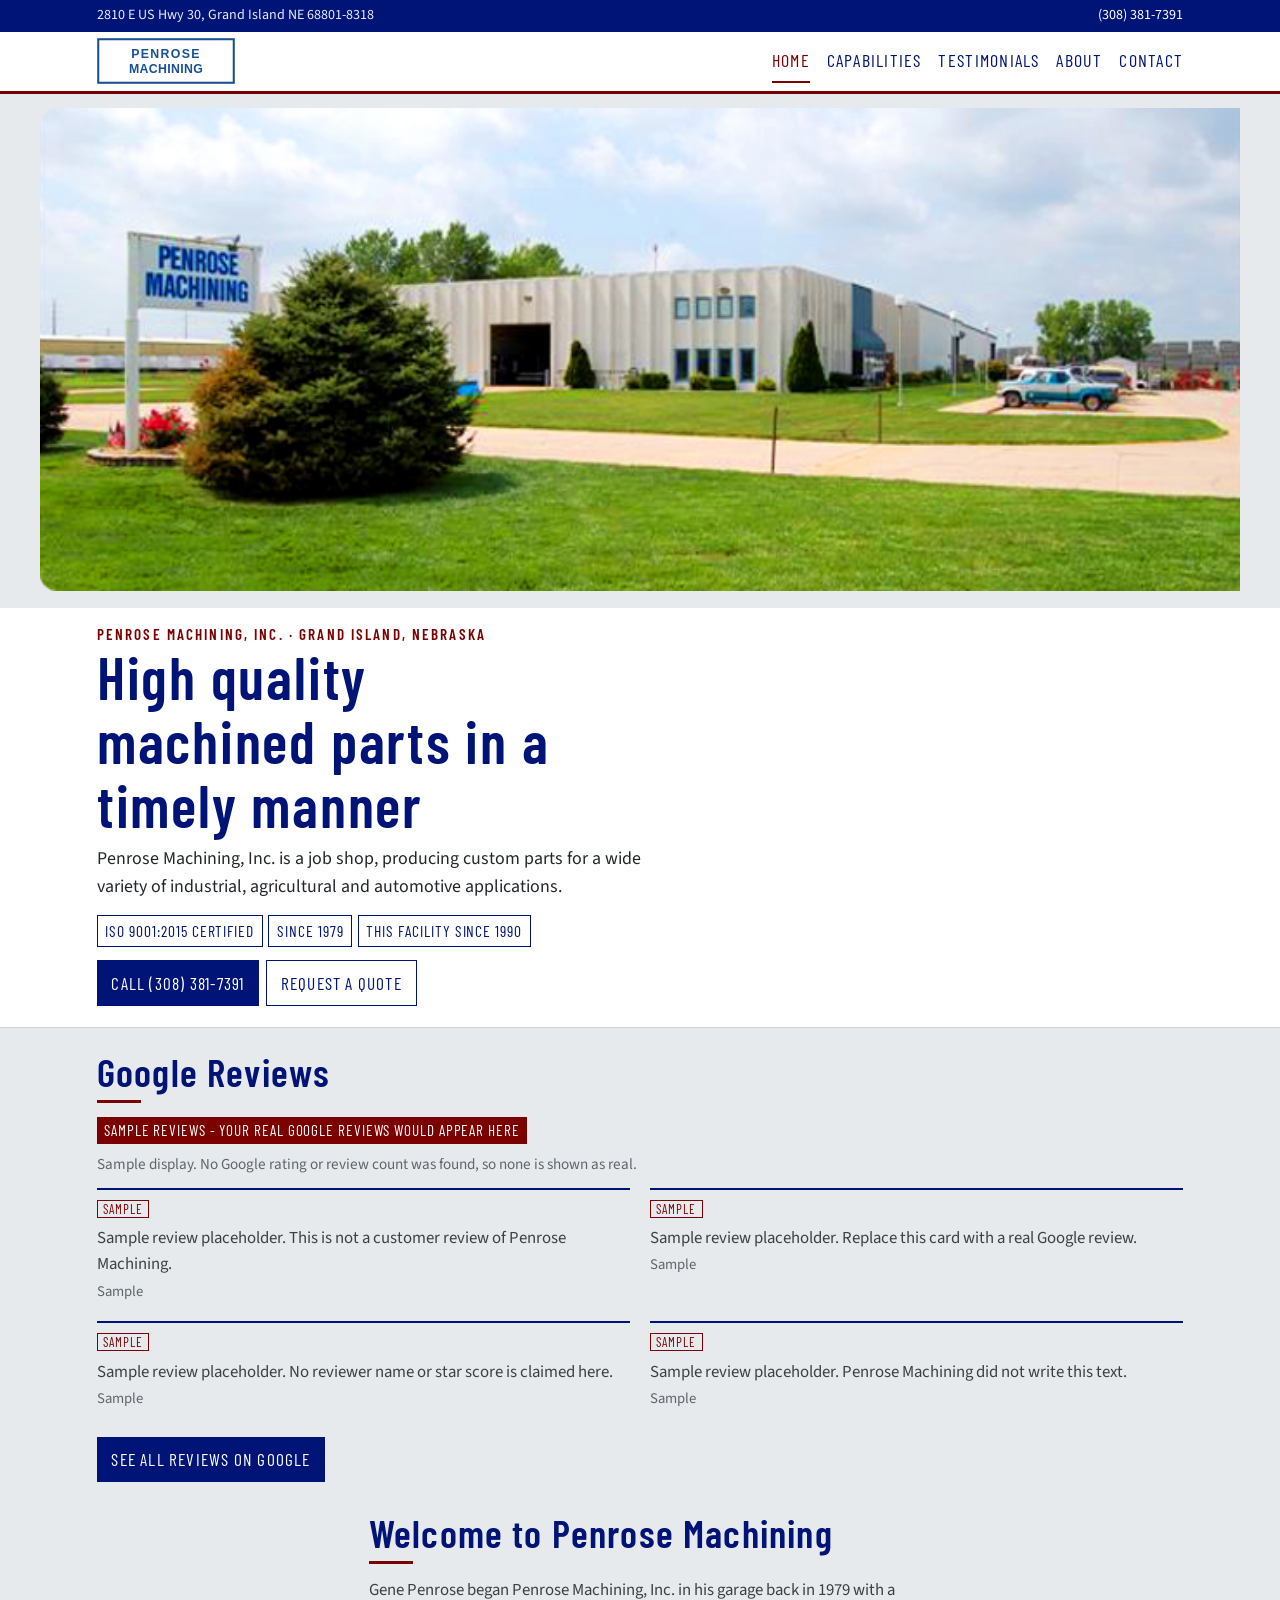
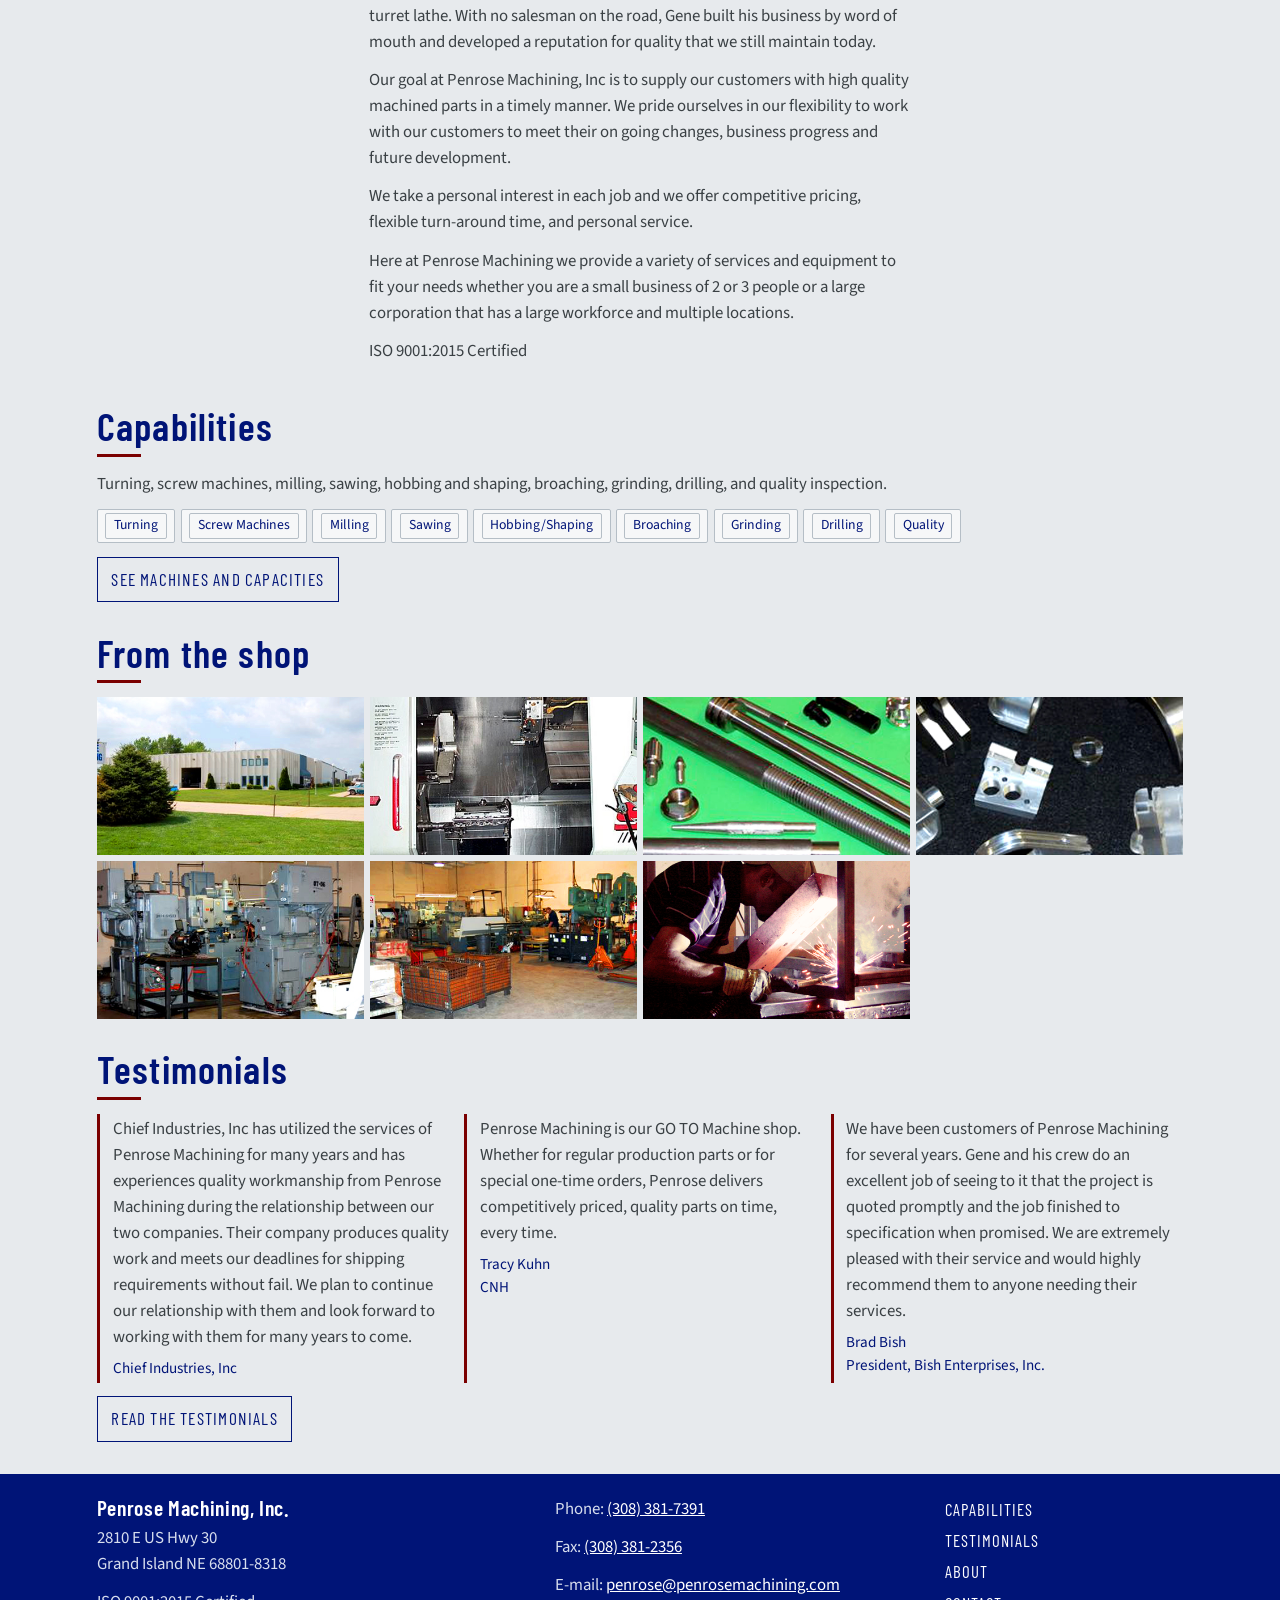
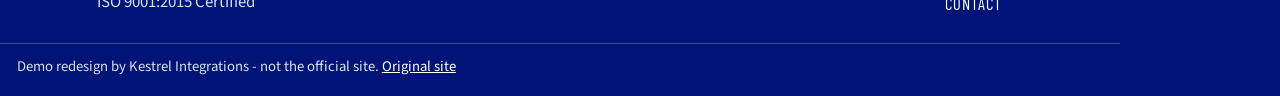
<file: index.html>
<!DOCTYPE html>
<html lang="en" class="no-js">
<head>
  <meta charset="utf-8">
  <meta name="viewport" content="width=device-width, initial-scale=1">
  <title>Penrose Machining, Inc. | Grand Island, Nebraska</title>
  <meta name="description" content="Penrose Machining, Inc. is a job shop in Grand Island, Nebraska, producing custom parts for industrial, agricultural and automotive applications. ISO 9001:2015 Certified.">
  <link rel="icon" href="assets/favicon.ico">
  <link rel="preconnect" href="https://fonts.googleapis.com">
  <link rel="preconnect" href="https://fonts.gstatic.com" crossorigin>
  <link href="https://fonts.googleapis.com/css2?family=Barlow+Condensed:wght@500;600;700&family=Source+Sans+3:wght@400;600&display=swap" rel="stylesheet">
  <link rel="stylesheet" href="css/styles.css">
  <script>document.documentElement.classList.remove("no-js");document.documentElement.classList.add("js");</script>
</head>
<body>
  <a class="skip" href="#main">Skip to content</a>
  <div class="sticky-stack">
    <div class="utility">
      <div class="wrap">
        <span class="addr">2810 E US Hwy 30, Grand Island NE 68801-8318</span>
        <a href="tel:+13083817391">(308) 381-7391</a>
      </div>
    </div>
    <header class="topbar wrap">
      <a class="brand" href="index.html">
        <svg xmlns="http://www.w3.org/2000/svg" viewBox="0 0 168 56" role="img" aria-label="Penrose Machining">
          <rect x="1.5" y="1.5" width="165" height="53" fill="#ffffff" stroke="#1a4f94" stroke-width="2.5"/>
          <text x="84" y="24" text-anchor="middle" font-family="Arial, Helvetica, sans-serif" font-size="15" font-weight="700" fill="#1a4f94" letter-spacing="1.6">PENROSE</text>
          <text x="84" y="42" text-anchor="middle" font-family="Arial, Helvetica, sans-serif" font-size="15" font-weight="700" fill="#1a4f94" letter-spacing="0.4">MACHINING</text>
        </svg>
      </a>
      <button class="nav-toggle" type="button" aria-expanded="false" aria-controls="site-nav">Menu</button>
      <nav id="site-nav" aria-label="Primary">
        <ul>
          <li><a href="index.html" aria-current="page">Home</a></li>
          <li><a href="capabilities.html">Capabilities</a></li>
          <li><a href="testimonials.html">Testimonials</a></li>
          <li><a href="about.html">About</a></li>
          <li><a href="contact.html">Contact</a></li>
        </ul>
      </nav>
    </header>
  </div>

  <main id="main">
    <figure class="hero">
      <img src="assets/facility.png" alt="Penrose Machining plant and yard sign at 2810 E US Hwy 30, Grand Island, Nebraska.">
    </figure>
    <div class="lede">
      <div class="wrap">
        <p class="eyebrow">Penrose Machining, Inc. · Grand Island, Nebraska</p>
        <h1>High quality machined parts in a timely manner</h1>
        <p class="goal">Penrose Machining, Inc. is a job shop, producing custom parts for a wide variety of industrial, agricultural and automotive applications.</p>
        <ul class="trust">
          <li>ISO 9001:2015 Certified</li>
          <li>Since 1979</li>
          <li>This facility since 1990</li>
        </ul>
        <div class="actions">
          <a class="btn" href="tel:+13083817391">Call (308) 381-7391</a>
          <a class="btn btn-ghost" href="contact.html">Request a quote</a>
        </div>
      </div>
    </div>

    <section class="section" aria-labelledby="reviews-title">
      <div class="wrap reveal">
        <h2 id="reviews-title">Google Reviews</h2>
        <hr class="rule">
        <p class="sample-flag">Sample reviews - your real Google reviews would appear here</p>
        <div class="rating-row">
          <p class="rating-note">Sample display. No Google rating or review count was found, so none is shown as real.</p>
        </div>
        <div class="review-list">
          <article class="review">
            <span class="badge">Sample</span>
            <p>Sample review placeholder. This is not a customer review of Penrose Machining.</p>
            <p class="who">Sample</p>
          </article>
          <article class="review">
            <span class="badge">Sample</span>
            <p>Sample review placeholder. Replace this card with a real Google review.</p>
            <p class="who">Sample</p>
          </article>
          <article class="review">
            <span class="badge">Sample</span>
            <p>Sample review placeholder. No reviewer name or star score is claimed here.</p>
            <p class="who">Sample</p>
          </article>
          <article class="review">
            <span class="badge">Sample</span>
            <p>Sample review placeholder. Penrose Machining did not write this text.</p>
            <p class="who">Sample</p>
          </article>
        </div>
        <a class="btn" href="https://www.google.com/maps/search/?api=1&amp;query=Penrose%20Machining%2C%20Inc.%20Grand%20Island">See all reviews on Google</a>
      </div>
    </section>

    <section class="section" aria-labelledby="welcome-title">
      <div class="wrap prose reveal">
        <h2 id="welcome-title">Welcome to Penrose Machining</h2>
        <hr class="rule">
        <p>Gene Penrose began Penrose Machining, Inc. in his garage back in 1979 with a turret lathe. With no salesman on the road, Gene built his business by word of mouth and developed a reputation for quality that we still maintain today.</p>
        <p>Our goal at Penrose Machining, Inc is to supply our customers with high quality machined parts in a timely manner. We pride ourselves in our flexibility to work with our customers to meet their on going changes, business progress and future development.</p>
        <p>We take a personal interest in each job and we offer competitive pricing, flexible turn-around time, and personal service.</p>
        <p>Here at Penrose Machining we provide a variety of services and equipment to fit your needs whether you are a small business of 2 or 3 people or a large corporation that has a large workforce and multiple locations.</p>
        <p>ISO 9001:2015 Certified</p>
      </div>
    </section>

    <section class="section" aria-labelledby="cap-title">
      <div class="wrap reveal">
        <h2 id="cap-title">Capabilities</h2>
        <hr class="rule">
        <p>Turning, screw machines, milling, sawing, hobbing and shaping, broaching, grinding, drilling, and quality inspection.</p>
        <ul class="chips">
          <li><a href="capabilities.html#turning">Turning</a></li>
          <li><a href="capabilities.html#screw-machines">Screw Machines</a></li>
          <li><a href="capabilities.html#milling">Milling</a></li>
          <li><a href="capabilities.html#sawing">Sawing</a></li>
          <li><a href="capabilities.html#hobbing">Hobbing/Shaping</a></li>
          <li><a href="capabilities.html#broaching">Broaching</a></li>
          <li><a href="capabilities.html#grinding">Grinding</a></li>
          <li><a href="capabilities.html#drilling">Drilling</a></li>
          <li><a href="capabilities.html#quality">Quality</a></li>
        </ul>
        <div class="actions">
          <a class="btn btn-ghost" href="capabilities.html">See machines and capacities</a>
        </div>
      </div>
    </section>

    <section class="section" aria-labelledby="shop-title">
      <div class="wrap reveal">
        <h2 id="shop-title">From the shop</h2>
        <hr class="rule">
        <div class="shots">
          <button class="shot" type="button" data-shot data-full="assets/facility.png" data-alt="Penrose Machining plant and yard sign at 2810 E US Hwy 30, Grand Island, Nebraska.">
            <img src="assets/facility.png" alt="Penrose Machining plant and yard sign at 2810 E US Hwy 30, Grand Island, Nebraska.">
          </button>
          <button class="shot" type="button" data-shot data-full="assets/turning.png" data-alt="CNC lathe chuck and tooling at Penrose Machining.">
            <img src="assets/turning.png" alt="CNC lathe chuck and tooling at Penrose Machining.">
          </button>
          <button class="shot" type="button" data-shot data-full="assets/screw.png" data-alt="Turned shafts, pins, and threaded parts from Penrose Machining.">
            <img src="assets/screw.png" alt="Turned shafts, pins, and threaded parts from Penrose Machining.">
          </button>
          <button class="shot" type="button" data-shot data-full="assets/milling.png" data-alt="Milled metal and plastic parts from Penrose Machining.">
            <img src="assets/milling.png" alt="Milled metal and plastic parts from Penrose Machining.">
          </button>
          <button class="shot" type="button" data-shot data-full="assets/hobbing.png" data-alt="Gear hobbing machines on the Penrose Machining floor.">
            <img src="assets/hobbing.png" alt="Gear hobbing machines on the Penrose Machining floor.">
          </button>
          <button class="shot" type="button" data-shot data-full="assets/drilling.png" data-alt="Drills and machining centers on the Penrose Machining shop floor.">
            <img src="assets/drilling.png" alt="Drills and machining centers on the Penrose Machining shop floor.">
          </button>
          <button class="shot" type="button" data-shot data-full="assets/shop-work.png" data-alt="Shop-floor work at Penrose Machining.">
            <img src="assets/shop-work.png" alt="Shop-floor work at Penrose Machining.">
          </button>
        </div>
      </div>
    </section>

    <section class="section" aria-labelledby="words-title">
      <div class="wrap reveal">
        <h2 id="words-title">Testimonials</h2>
        <hr class="rule">
        <div class="quotes">
          <blockquote>
            <p>Chief Industries, Inc has utilized the services of Penrose Machining for many years and has experiences quality workmanship from Penrose Machining during the relationship between our two companies. Their company produces quality work and meets our deadlines for shipping requirements without fail. We plan to continue our relationship with them and look forward to working with them for many years to come.</p>
            <footer>Chief Industries, Inc</footer>
          </blockquote>
          <blockquote>
            <p>Penrose Machining is our GO TO Machine shop. Whether for regular production parts or for special one-time orders, Penrose delivers competitively priced, quality parts on time, every time.</p>
            <footer>Tracy Kuhn<br>CNH</footer>
          </blockquote>
          <blockquote>
            <p>We have been customers of Penrose Machining for several years. Gene and his crew do an excellent job of seeing to it that the project is quoted promptly and the job finished to specification when promised. We are extremely pleased with their service and would highly recommend them to anyone needing their services.</p>
            <footer>Brad Bish<br>President, Bish Enterprises, Inc.</footer>
          </blockquote>
        </div>
        <div class="actions">
          <a class="btn btn-ghost" href="testimonials.html">Read the testimonials</a>
        </div>
      </div>
    </section>
  </main>

  <footer class="site-footer">
    <div class="wrap footer-grid">
      <div>
        <h2>Penrose Machining, Inc.</h2>
        <p>2810 E US Hwy 30<br>Grand Island NE 68801-8318</p>
        <p>ISO 9001:2015 Certified</p>
      </div>
      <div>
        <p>Phone: <a href="tel:+13083817391">(308) 381-7391</a></p>
        <p>Fax: <a href="tel:+13083812356">(308) 381-2356</a></p>
        <p>E-mail: <a href="mailto:penrose@penrosemachining.com">penrose@penrosemachining.com</a></p>
      </div>
      <ul class="footer-nav">
        <li><a href="capabilities.html">Capabilities</a></li>
        <li><a href="testimonials.html">Testimonials</a></li>
        <li><a href="about.html">About</a></li>
        <li><a href="contact.html">Contact</a></li>
      </ul>
    </div>
    <p class="demo-note wrap">Demo redesign by Kestrel Integrations - not the official site. <a href="https://www.penrosemachining.com/">Original site</a></p>
  </footer>

  <div class="dock">
    <a href="tel:+13083817391">Call</a>
    <a href="contact.html">Contact</a>
  </div>

  <dialog class="lb" id="lightbox" aria-label="Shop photographs">
    <figure>
      <div class="lb-frame">
        <img alt="">
        <img alt="">
      </div>
      <figcaption>
        <p data-caption></p>
        <div class="lb-nav">
          <button type="button" data-prev>Previous</button>
          <button type="button" data-next>Next</button>
          <button type="button" class="lb-close" data-close>Close</button>
        </div>
      </figcaption>
    </figure>
  </dialog>
  <script src="js/site.js"></script>
</body>
</html>
</file>
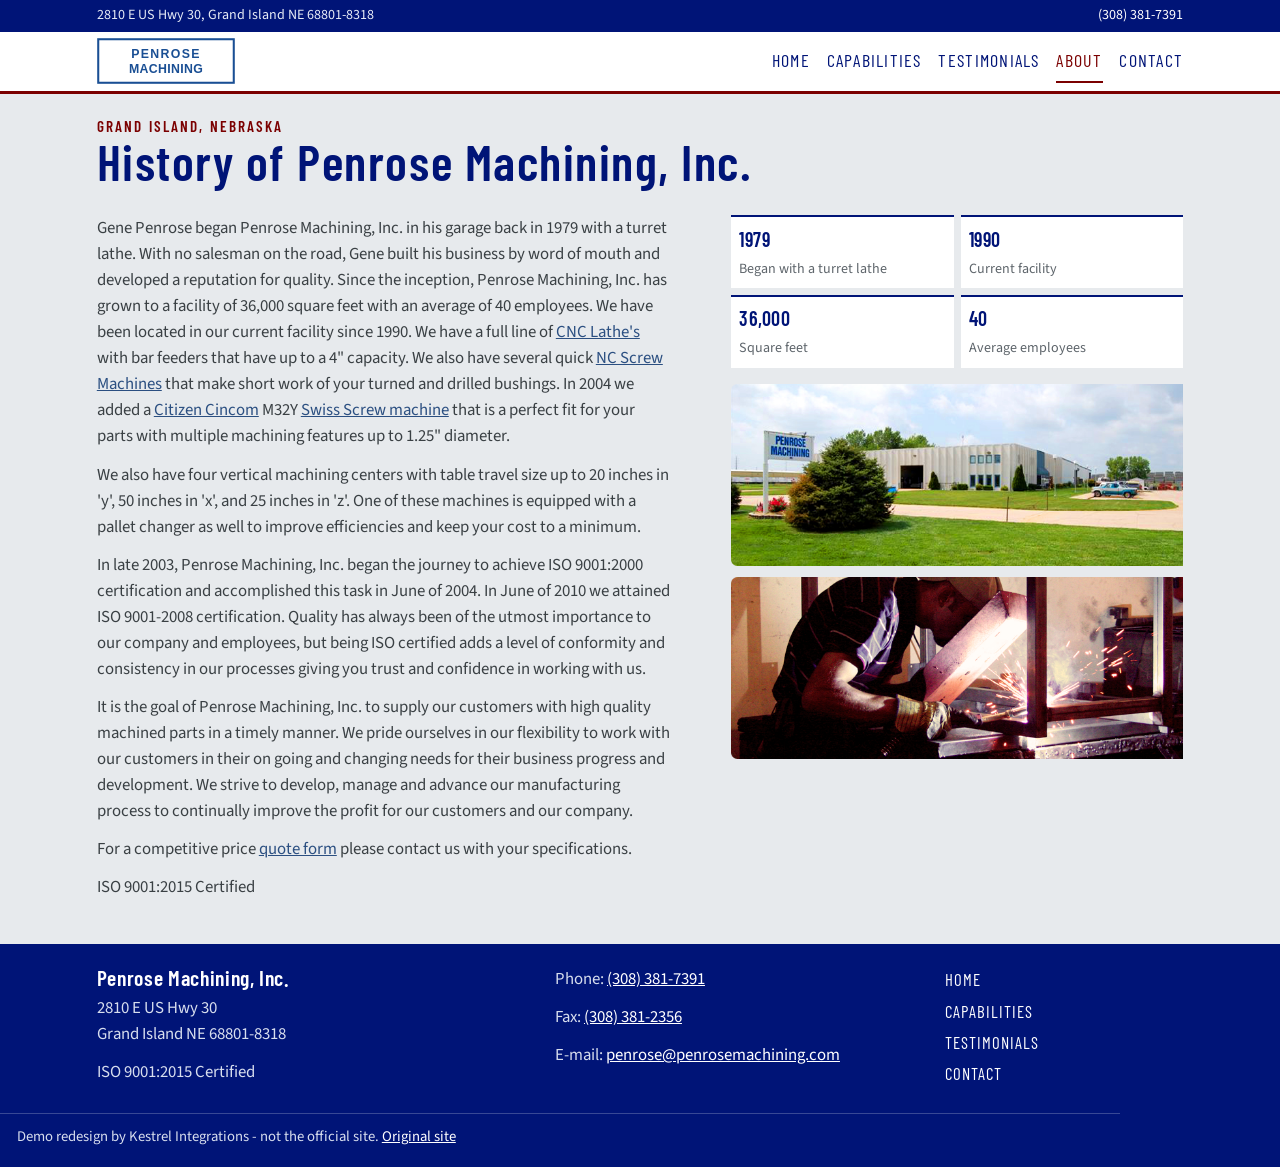
<file: about.html>
<!DOCTYPE html>
<html lang="en" class="no-js">
<head>
  <meta charset="utf-8">
  <meta name="viewport" content="width=device-width, initial-scale=1">
  <title>About Us | Penrose Machining, Inc.</title>
  <meta name="description" content="Gene Penrose began Penrose Machining, Inc. in his garage in 1979. The Grand Island shop has been in its current facility since 1990.">
  <link rel="icon" href="assets/favicon.ico">
  <link rel="preconnect" href="https://fonts.googleapis.com">
  <link rel="preconnect" href="https://fonts.gstatic.com" crossorigin>
  <link href="https://fonts.googleapis.com/css2?family=Barlow+Condensed:wght@500;600;700&family=Source+Sans+3:wght@400;600&display=swap" rel="stylesheet">
  <link rel="stylesheet" href="css/styles.css">
  <script>document.documentElement.classList.remove("no-js");document.documentElement.classList.add("js");</script>
</head>
<body>
  <a class="skip" href="#main">Skip to content</a>
  <div class="sticky-stack">
    <div class="utility">
      <div class="wrap">
        <span class="addr">2810 E US Hwy 30, Grand Island NE 68801-8318</span>
        <a href="tel:+13083817391">(308) 381-7391</a>
      </div>
    </div>
    <header class="topbar wrap">
      <a class="brand" href="index.html">
        <svg xmlns="http://www.w3.org/2000/svg" viewBox="0 0 168 56" role="img" aria-label="Penrose Machining">
          <rect x="1.5" y="1.5" width="165" height="53" fill="#ffffff" stroke="#1a4f94" stroke-width="2.5"/>
          <text x="84" y="24" text-anchor="middle" font-family="Arial, Helvetica, sans-serif" font-size="15" font-weight="700" fill="#1a4f94" letter-spacing="1.6">PENROSE</text>
          <text x="84" y="42" text-anchor="middle" font-family="Arial, Helvetica, sans-serif" font-size="15" font-weight="700" fill="#1a4f94" letter-spacing="0.4">MACHINING</text>
        </svg>
      </a>
      <button class="nav-toggle" type="button" aria-expanded="false" aria-controls="site-nav">Menu</button>
      <nav id="site-nav" aria-label="Primary">
        <ul>
          <li><a href="index.html">Home</a></li>
          <li><a href="capabilities.html">Capabilities</a></li>
          <li><a href="testimonials.html">Testimonials</a></li>
          <li><a href="about.html" aria-current="page">About</a></li>
          <li><a href="contact.html">Contact</a></li>
        </ul>
      </nav>
    </header>
  </div>

  <main id="main">
    <header class="page-head">
      <div class="wrap">
        <p class="eyebrow">Grand Island, Nebraska</p>
        <h1>History of Penrose Machining, Inc.</h1>
      </div>
    </header>

    <section class="section">
      <div class="wrap split">
        <div class="prose reveal">
          <p>Gene Penrose began Penrose Machining, Inc. in his garage back in 1979 with a turret lathe. With no salesman on the road, Gene built his business by word of mouth and developed a reputation for quality. Since the inception, Penrose Machining, Inc. has grown to a facility of 36,000 square feet with an average of 40 employees. We have been located in our current facility since 1990. We have a full line of <a href="capabilities.html#turning">CNC Lathe's</a> with bar feeders that have up to a 4" capacity. We also have several quick <a href="capabilities.html#screw-machines">NC Screw Machines</a> that make short work of your turned and drilled bushings. In 2004 we added a <a href="capabilities.html#screw-machines">Citizen Cincom</a> M32Y <a href="capabilities.html#screw-machines">Swiss Screw machine</a> that is a perfect fit for your parts with multiple machining features up to 1.25" diameter.</p>
          <p>We also have four vertical machining centers with table travel size up to 20 inches in 'y', 50 inches in 'x', and 25 inches in 'z'. One of these machines is equipped with a pallet changer as well to improve efficiencies and keep your cost to a minimum.</p>
          <p>In late 2003, Penrose Machining, Inc. began the journey to achieve ISO 9001:2000 certification and accomplished this task in June of 2004. In June of 2010 we attained ISO 9001-2008 certification. Quality has always been of the utmost importance to our company and employees, but being ISO certified adds a level of conformity and consistency in our processes giving you trust and confidence in working with us.</p>
          <p>It is the goal of Penrose Machining, Inc. to supply our customers with high quality machined parts in a timely manner. We pride ourselves in our flexibility to work with our customers in their on going and changing needs for their business progress and development. We strive to develop, manage and advance our manufacturing process to continually improve the profit for our customers and our company.</p>
          <p>For a competitive price <a href="http://www.creousa.com/penrose/downloads/PenroseMachiningRequestforQuotev1.doc">quote form</a> please contact us with your specifications.</p>
          <p>ISO 9001:2015 Certified</p>
        </div>
        <div class="reveal">
          <ul class="facts">
            <li><strong>1979</strong><span>Began with a turret lathe</span></li>
            <li><strong>1990</strong><span>Current facility</span></li>
            <li><strong>36,000</strong><span>Square feet</span></li>
            <li><strong>40</strong><span>Average employees</span></li>
          </ul>
          <img src="assets/facility.png" alt="Penrose Machining plant and yard sign at 2810 E US Hwy 30, Grand Island, Nebraska.">
          <p class="photo-follow"><img src="assets/shop-work.png" alt="Shop-floor work at Penrose Machining."></p>
        </div>
      </div>
    </section>
  </main>

  <footer class="site-footer">
    <div class="wrap footer-grid">
      <div>
        <h2>Penrose Machining, Inc.</h2>
        <p>2810 E US Hwy 30<br>Grand Island NE 68801-8318</p>
        <p>ISO 9001:2015 Certified</p>
      </div>
      <div>
        <p>Phone: <a href="tel:+13083817391">(308) 381-7391</a></p>
        <p>Fax: <a href="tel:+13083812356">(308) 381-2356</a></p>
        <p>E-mail: <a href="mailto:penrose@penrosemachining.com">penrose@penrosemachining.com</a></p>
      </div>
      <ul class="footer-nav">
        <li><a href="index.html">Home</a></li>
        <li><a href="capabilities.html">Capabilities</a></li>
        <li><a href="testimonials.html">Testimonials</a></li>
        <li><a href="contact.html">Contact</a></li>
      </ul>
    </div>
    <p class="demo-note wrap">Demo redesign by Kestrel Integrations - not the official site. <a href="https://www.penrosemachining.com/">Original site</a></p>
  </footer>

  <div class="dock">
    <a href="tel:+13083817391">Call</a>
    <a href="contact.html">Contact</a>
  </div>
  <script src="js/site.js"></script>
</body>
</html>
</file>
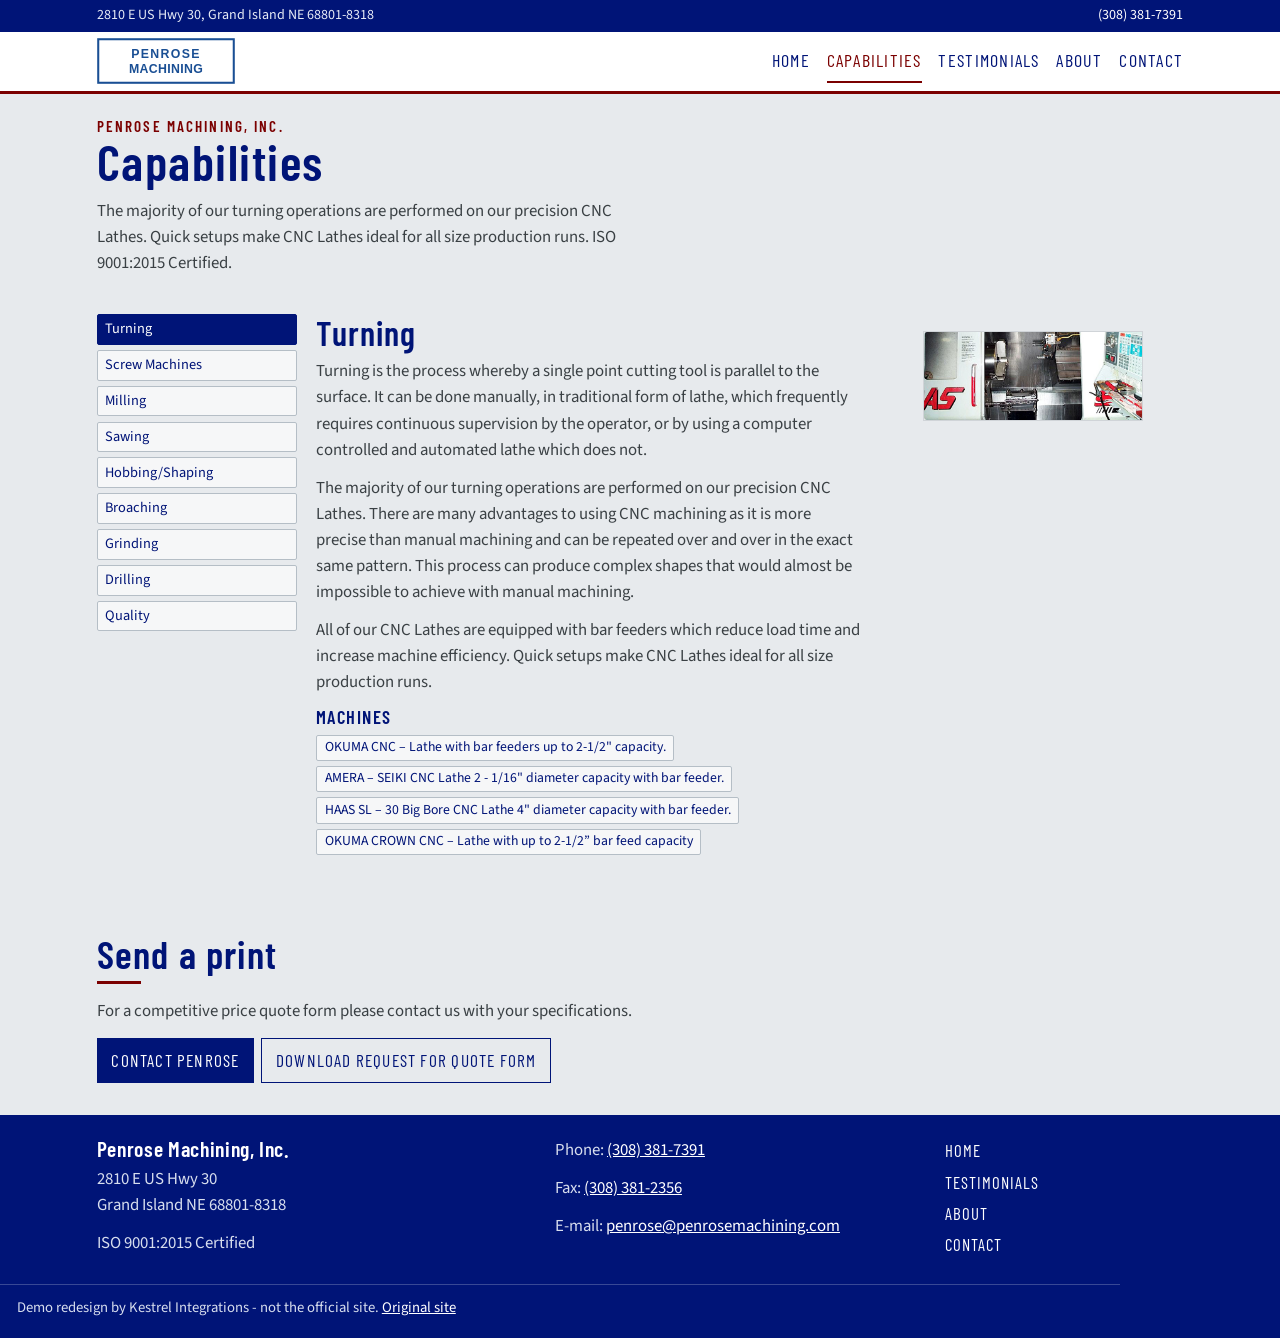
<file: capabilities.html>
<!DOCTYPE html>
<html lang="en" class="no-js">
<head>
  <meta charset="utf-8">
  <meta name="viewport" content="width=device-width, initial-scale=1">
  <title>Capabilities | Penrose Machining, Inc.</title>
  <meta name="description" content="Turning, screw machines, milling, sawing, hobbing and shaping, broaching, grinding, drilling, and quality inspection at Penrose Machining in Grand Island, Nebraska.">
  <link rel="icon" href="assets/favicon.ico">
  <link rel="preconnect" href="https://fonts.googleapis.com">
  <link rel="preconnect" href="https://fonts.gstatic.com" crossorigin>
  <link href="https://fonts.googleapis.com/css2?family=Barlow+Condensed:wght@500;600;700&family=Source+Sans+3:wght@400;600&display=swap" rel="stylesheet">
  <link rel="stylesheet" href="css/styles.css">
  <script>document.documentElement.classList.remove("no-js");document.documentElement.classList.add("js");</script>
</head>
<body>
  <a class="skip" href="#main">Skip to content</a>
  <div class="sticky-stack">
    <div class="utility">
      <div class="wrap">
        <span class="addr">2810 E US Hwy 30, Grand Island NE 68801-8318</span>
        <a href="tel:+13083817391">(308) 381-7391</a>
      </div>
    </div>
    <header class="topbar wrap">
      <a class="brand" href="index.html">
        <svg xmlns="http://www.w3.org/2000/svg" viewBox="0 0 168 56" role="img" aria-label="Penrose Machining">
          <rect x="1.5" y="1.5" width="165" height="53" fill="#ffffff" stroke="#1a4f94" stroke-width="2.5"/>
          <text x="84" y="24" text-anchor="middle" font-family="Arial, Helvetica, sans-serif" font-size="15" font-weight="700" fill="#1a4f94" letter-spacing="1.6">PENROSE</text>
          <text x="84" y="42" text-anchor="middle" font-family="Arial, Helvetica, sans-serif" font-size="15" font-weight="700" fill="#1a4f94" letter-spacing="0.4">MACHINING</text>
        </svg>
      </a>
      <button class="nav-toggle" type="button" aria-expanded="false" aria-controls="site-nav">Menu</button>
      <nav id="site-nav" aria-label="Primary">
        <ul>
          <li><a href="index.html">Home</a></li>
          <li><a href="capabilities.html" aria-current="page">Capabilities</a></li>
          <li><a href="testimonials.html">Testimonials</a></li>
          <li><a href="about.html">About</a></li>
          <li><a href="contact.html">Contact</a></li>
        </ul>
      </nav>
    </header>
  </div>

  <main id="main">
    <header class="page-head">
      <div class="wrap">
        <p class="eyebrow">Penrose Machining, Inc.</p>
        <h1>Capabilities</h1>
        <p>The majority of our turning operations are performed on our precision CNC Lathes. Quick setups make CNC Lathes ideal for all size production runs. ISO 9001:2015 Certified.</p>
      </div>
    </header>

    <section class="section" aria-label="Processes and machines">
      <div class="wrap cap-layout" data-tabs>
        <div class="tablist" role="tablist" aria-label="Capabilities">
          <button class="tab" type="button" role="tab" id="tab-turning" aria-controls="turning" aria-selected="true">Turning</button>
          <button class="tab" type="button" role="tab" id="tab-screw" aria-controls="screw-machines" aria-selected="false" tabindex="-1">Screw Machines</button>
          <button class="tab" type="button" role="tab" id="tab-milling" aria-controls="milling" aria-selected="false" tabindex="-1">Milling</button>
          <button class="tab" type="button" role="tab" id="tab-sawing" aria-controls="sawing" aria-selected="false" tabindex="-1">Sawing</button>
          <button class="tab" type="button" role="tab" id="tab-hobbing" aria-controls="hobbing" aria-selected="false" tabindex="-1">Hobbing/Shaping</button>
          <button class="tab" type="button" role="tab" id="tab-broaching" aria-controls="broaching" aria-selected="false" tabindex="-1">Broaching</button>
          <button class="tab" type="button" role="tab" id="tab-grinding" aria-controls="grinding" aria-selected="false" tabindex="-1">Grinding</button>
          <button class="tab" type="button" role="tab" id="tab-drilling" aria-controls="drilling" aria-selected="false" tabindex="-1">Drilling</button>
          <button class="tab" type="button" role="tab" id="tab-quality" aria-controls="quality" aria-selected="false" tabindex="-1">Quality</button>
        </div>

        <div class="panels">
          <article class="panel is-active has-photo" id="turning" role="tabpanel" aria-labelledby="tab-turning">
            <div>
              <h2>Turning</h2>
              <p>Turning is the process whereby a single point cutting tool is parallel to the surface. It can be done manually, in traditional form of lathe, which frequently requires continuous supervision by the operator, or by using a computer controlled and automated lathe which does not.</p>
              <p>The majority of our turning operations are performed on our precision CNC Lathes. There are many advantages to using CNC machining as it is more precise than manual machining and can be repeated over and over in the exact same pattern. This process can produce complex shapes that would almost be impossible to achieve with manual machining.</p>
              <p>All of our CNC Lathes are equipped with bar feeders which reduce load time and increase machine efficiency. Quick setups make CNC Lathes ideal for all size production runs.</p>
              <h3>Machines</h3>
              <ul class="chips">
                <li>OKUMA CNC – Lathe with bar feeders up to 2-1/2" capacity.</li>
                <li>AMERA – SEIKI CNC Lathe 2 - 1/16" diameter capacity with bar feeder.</li>
                <li>HAAS SL – 30 Big Bore CNC Lathe 4" diameter capacity with bar feeder.</li>
                <li>OKUMA CROWN CNC – Lathe with up to 2-1/2” bar feed capacity</li>
              </ul>
            </div>
            <figure class="panel-photo">
              <img src="assets/turning.png" alt="CNC lathe chuck and tooling at Penrose Machining.">
            </figure>
          </article>

          <article class="panel has-photo" id="screw-machines" role="tabpanel" aria-labelledby="tab-screw">
            <div>
              <h2>Screw Machines</h2>
              <p>Our Screw Machine area is very versatile here at Penrose Machining, Inc. We have a wide range of screw machines ranging from the simplest Brown &amp; Sharpe 2G, which is a single spindle cam operated machine that is ideal for spacers and the sort to our Citizen M32Y which is a two-spindle, 1-1/4” capacity machine with 14 working axis allowing us to do the simplest to the most complicated of jobs out there in one machine set-up.</p>
              <h3>Machines</h3>
              <ul class="chips">
                <li>CITIZEN M32 Swiss Screw Machine – w/bar feeder capacity up to 1.250” diameter</li>
                <li>CITIZEN A20 Swiss Screw Machine – w/bar feeder capacity up to .750” diameter</li>
                <li>BROWN &amp; SHARPE Screw Machine – ½” diameter Single Spindle w/bar feeder</li>
                <li>BROWN &amp; SHARPE Screw Machine – 1” diameter Single Spindle w/bar feeder</li>
                <li>BROWN &amp; SHARPE Screw Machine – 1 – ¼” diameter Single Spindle w/bar feeder</li>
                <li>BROWN &amp; SHARPE Screw Machine – 1 – 1/2” diameter Single Spindle w/bar feeder</li>
                <li>BROWN &amp; SHARPE Ultramatic CNC Screw Machine – 2” diameter Single Spindle with bar feeder</li>
                <li>BROWN &amp; SHARPE CNC Screw Machine – 1 – 5/8” diameter Single Spindle with programmable slide</li>
                <li>TRAUB CNC Screw Machine – 1 – 5/8” diameter Single Spindle w/bar feeder</li>
              </ul>
            </div>
            <figure class="panel-photo">
              <img src="assets/screw.png" alt="Turned shafts, pins, and threaded parts from Penrose Machining.">
            </figure>
          </article>

          <article class="panel has-photo" id="milling" role="tabpanel" aria-labelledby="tab-milling">
            <div>
              <h2>Milling</h2>
              <p>Our Milling area is compromised with both manual mills and Vertical Machine Centers. These VMC machines are ideal for parts that have drilling and milling features. We have rotary tables for the VMC that allows us the ability to do some 5th axis machining as well. One of the VMC’s is equipped with a pallet charger that allows work to be loaded and unloaded on one pallet as work is simultaneously being performed on the other pallet inside the machine. This is especially ideal for large production runs.</p>
              <h3>Machines</h3>
              <ul class="chips">
                <li>HAAS VF – 3 CNC Vertical Machining Center 40”x20”x25” (X)(Y)(Z)</li>
                <li>HAAS VF – 4 CNC Vertical Machining Center 50”x20”x25” (X)(Y)(Z)</li>
                <li>HAAS VF MDC 500 – Vertical Machining Center with Auto Pallet Changer</li>
                <li>20”x14”x20” (X) (Y) (Z) – with 2 rotary tables</li>
              </ul>
            </div>
            <figure class="panel-photo">
              <img src="assets/milling.png" alt="Milled metal and plastic parts from Penrose Machining.">
            </figure>
          </article>

          <article class="panel" id="sawing" role="tabpanel" aria-labelledby="tab-sawing">
            <div>
              <h2>Sawing</h2>
              <p>We currently have two production saws that have roller beds that handle material up to 24’ in length and up to 12”in diameter. These saws support our turning and milling operations as well as cutting your need for sawed blanks</p>
              <h3>Machines</h3>
              <ul class="chips">
                <li>Hyd – Mech H-12</li>
                <li>Clausing – C350A</li>
                <li>Clausing C200W – Portable</li>
              </ul>
            </div>
          </article>

          <article class="panel has-photo" id="hobbing" role="tabpanel" aria-labelledby="tab-hobbing">
            <div>
              <h2>Hobbing/Shaping</h2>
              <p>Our shop is equipped with both hobs and shapers. If you’re unfamiliar with the names of this equipment, the machines are used to cut and shape splines on shafts, gears and pinions mostly used in agricultural and recreational products. Typically for large production runs, a couple of cutters are purchased and maintained for the specific part, but if you have smaller run lots that don’t come around very often, we have sources that we are able to rent the cutters from. Just supply us the spline data and we’ll gladly get you a quote for your needs. We also have the ability to sharpen our own cutters which alleviate unnecessary down-time waiting for cutters to be returned from the sharpener before being able to finish the production run.</p>
              <h3>Machines</h3>
              <ul class="chips">
                <li>BARBER – COLMAN Hobs – Type T Taber Hob</li>
                <li>BARBER – COLMAN – Model 16 – 16 A2</li>
                <li>FELLOWS 4 – GS Gear Shapers</li>
                <li>FELLOWS 6A – Gear Shaper w/5” stroke; 18” max. diameter capacity BARBER – COLMAN Model 10 Gear Shaper with 4” stroke 10” max diameter capacity</li>
              </ul>
            </div>
            <figure class="panel-photo">
              <img src="assets/hobbing.png" alt="Gear hobbing machines on the Penrose Machining floor.">
            </figure>
          </article>

          <article class="panel" id="broaching" role="tabpanel" aria-labelledby="tab-broaching">
            <div>
              <h2>Broaching</h2>
              <p>Our broaching capabilities allow us to pull an internal keyway, add splines to an inside diameter or even put a square or hex shape into the inside diameter. These shapes are limited to the length of the part and also having access to pull the broach through the whole part. Please feel free to send us a blueprint of your part to see if we can meet your needs.</p>
              <h3>Machines</h3>
              <ul class="chips">
                <li>La Pointe Broach 30 HP – with 66” stroke</li>
              </ul>
            </div>
          </article>

          <article class="panel" id="grinding" role="tabpanel" aria-labelledby="tab-grinding">
            <div>
              <h2>Grinding</h2>
              <p>We have several different grinding capabilities. We a have Cincinnati centerless grinder that will accept up to 3.00” diameter parts to get sub 16 micro finishes and we also have both Landis cylindrical grinder and Clausing surface table grinder to compliment our grinding abilities.</p>
              <h3>Machines</h3>
              <ul class="chips">
                <li>LANDIS Manual Cylindrical Grinder – 11-1/2” diameter x 35” length CLAUSING Surface Grinder – 17-1/2” x 7 -3/4” table</li>
                <li>CINCINNATI Centerless Grinder – 0-3” Diameter</li>
              </ul>
            </div>
          </article>

          <article class="panel has-photo" id="drilling" role="tabpanel" aria-labelledby="tab-drilling">
            <div>
              <h2>Drilling</h2>
              <p>We can accomplish your drilled hole needs in a variety of ways depending on what you need drilled and where the holes need to located. We have multi-spindle drills which will drill up to 16 holes simultaneously as well as simple spindle drills and of course our Vertical Machine Centers which absorb a large portion of this work also</p>
              <h3>Machines</h3>
              <ul class="chips">
                <li>Natco 16 – Spindle Drill</li>
                <li>Cleereman – Single Spindle Drill</li>
                <li>Fosdick – Single Spindle Drill</li>
                <li>Others – Numerous Secondary Single Spindle Drills</li>
              </ul>
            </div>
            <figure class="panel-photo">
              <img src="assets/drilling.png" alt="Drills and machining centers on the Penrose Machining shop floor.">
            </figure>
          </article>

          <article class="panel" id="quality" role="tabpanel" aria-labelledby="tab-quality">
            <div>
              <h2>Quality</h2>
              <p>Penrose Machining, Inc’s quality department has state of the art measuring machines to verify and ensure that our machined parts conform to our customer’s prints and meet their expectations. We have a Faro Arm Gage, a Mitutoyo Bridge CMM, and an Optical Comparator along with all tools and gauging equipment used in production. These tools and equipment are calibrated on an annual basis per out Quality Management System.</p>
              <h3>Machines</h3>
              <ul class="chips">
                <li>Machine – Faro Arm CMM</li>
                <li>Machine – Mitutoyo Bridge CMM</li>
              </ul>
            </div>
          </article>
        </div>
      </div>
    </section>

    <section class="section">
      <div class="wrap reveal">
        <h2>Send a print</h2>
        <hr class="rule">
        <p>For a competitive price quote form please contact us with your specifications.</p>
        <div class="actions">
          <a class="btn" href="contact.html">Contact Penrose</a>
          <a class="btn btn-ghost" href="http://www.creousa.com/penrose/downloads/PenroseMachiningRequestforQuotev1.doc">Download Request for Quote Form</a>
        </div>
      </div>
    </section>
  </main>

  <footer class="site-footer">
    <div class="wrap footer-grid">
      <div>
        <h2>Penrose Machining, Inc.</h2>
        <p>2810 E US Hwy 30<br>Grand Island NE 68801-8318</p>
        <p>ISO 9001:2015 Certified</p>
      </div>
      <div>
        <p>Phone: <a href="tel:+13083817391">(308) 381-7391</a></p>
        <p>Fax: <a href="tel:+13083812356">(308) 381-2356</a></p>
        <p>E-mail: <a href="mailto:penrose@penrosemachining.com">penrose@penrosemachining.com</a></p>
      </div>
      <ul class="footer-nav">
        <li><a href="index.html">Home</a></li>
        <li><a href="testimonials.html">Testimonials</a></li>
        <li><a href="about.html">About</a></li>
        <li><a href="contact.html">Contact</a></li>
      </ul>
    </div>
    <p class="demo-note wrap">Demo redesign by Kestrel Integrations - not the official site. <a href="https://www.penrosemachining.com/">Original site</a></p>
  </footer>

  <div class="dock">
    <a href="tel:+13083817391">Call</a>
    <a href="contact.html">Contact</a>
  </div>
  <script src="js/site.js"></script>
</body>
</html>
</file>
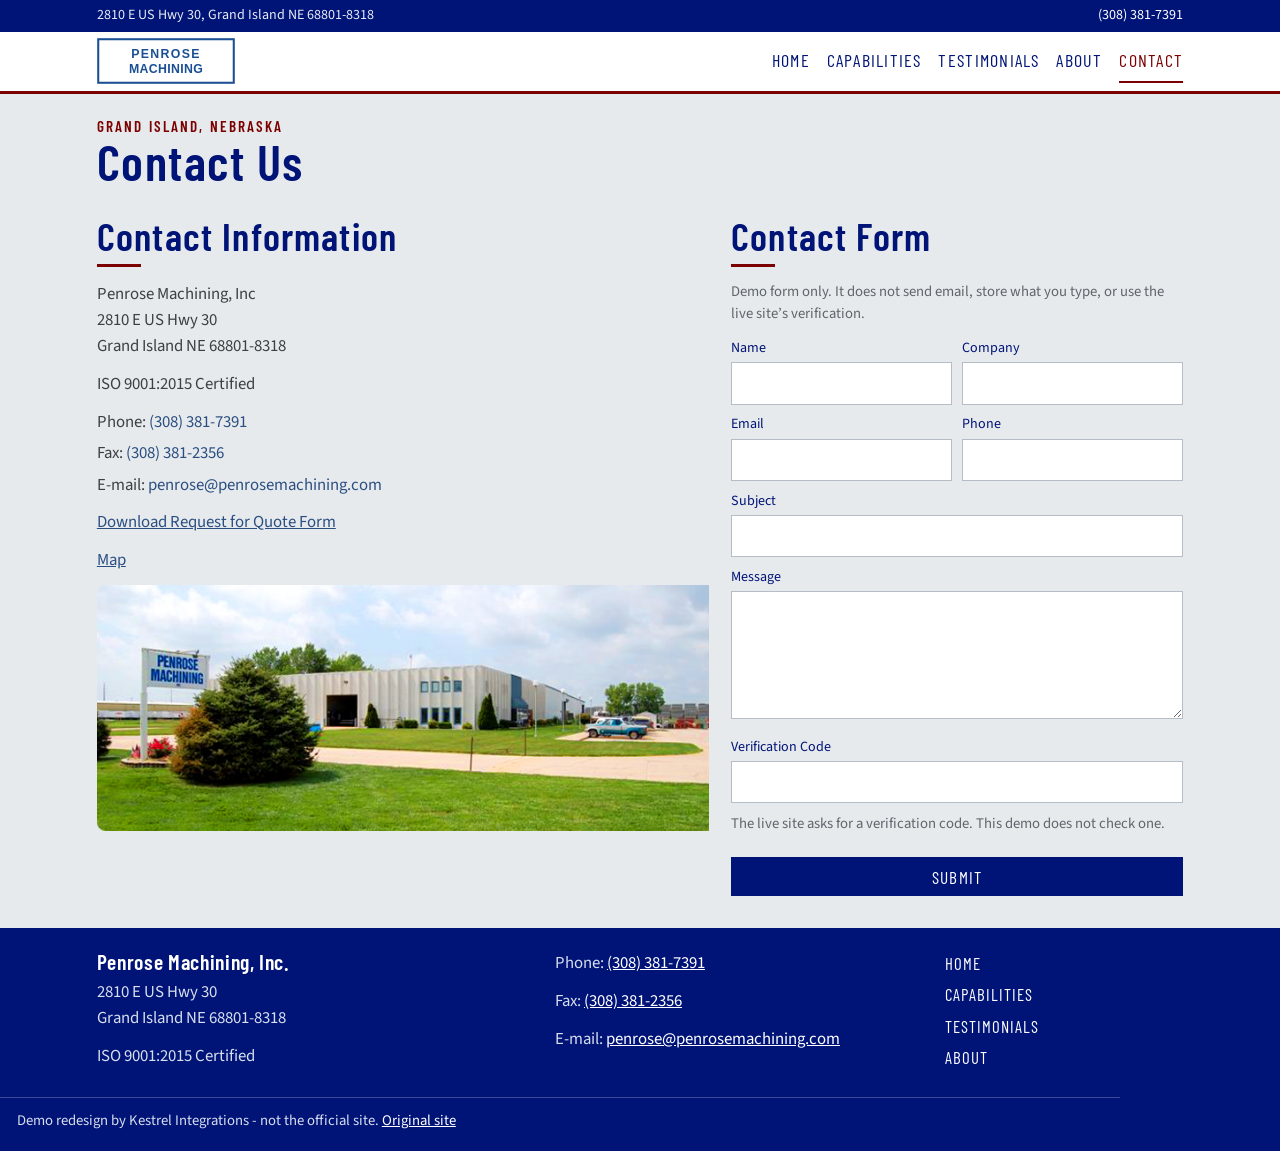
<file: contact.html>
<!DOCTYPE html>
<html lang="en" class="no-js">
<head>
  <meta charset="utf-8">
  <meta name="viewport" content="width=device-width, initial-scale=1">
  <title>Contact Us | Penrose Machining, Inc.</title>
  <meta name="description" content="Contact Penrose Machining, Inc. at 2810 E US Hwy 30, Grand Island NE 68801-8318. Phone (308) 381-7391. Fax (308) 381-2356.">
  <link rel="icon" href="assets/favicon.ico">
  <link rel="preconnect" href="https://fonts.googleapis.com">
  <link rel="preconnect" href="https://fonts.gstatic.com" crossorigin>
  <link href="https://fonts.googleapis.com/css2?family=Barlow+Condensed:wght@500;600;700&family=Source+Sans+3:wght@400;600&display=swap" rel="stylesheet">
  <link rel="stylesheet" href="css/styles.css">
  <script>document.documentElement.classList.remove("no-js");document.documentElement.classList.add("js");</script>
</head>
<body>
  <a class="skip" href="#main">Skip to content</a>
  <div class="sticky-stack">
    <div class="utility">
      <div class="wrap">
        <span class="addr">2810 E US Hwy 30, Grand Island NE 68801-8318</span>
        <a href="tel:+13083817391">(308) 381-7391</a>
      </div>
    </div>
    <header class="topbar wrap">
      <a class="brand" href="index.html">
        <svg xmlns="http://www.w3.org/2000/svg" viewBox="0 0 168 56" role="img" aria-label="Penrose Machining">
          <rect x="1.5" y="1.5" width="165" height="53" fill="#ffffff" stroke="#1a4f94" stroke-width="2.5"/>
          <text x="84" y="24" text-anchor="middle" font-family="Arial, Helvetica, sans-serif" font-size="15" font-weight="700" fill="#1a4f94" letter-spacing="1.6">PENROSE</text>
          <text x="84" y="42" text-anchor="middle" font-family="Arial, Helvetica, sans-serif" font-size="15" font-weight="700" fill="#1a4f94" letter-spacing="0.4">MACHINING</text>
        </svg>
      </a>
      <button class="nav-toggle" type="button" aria-expanded="false" aria-controls="site-nav">Menu</button>
      <nav id="site-nav" aria-label="Primary">
        <ul>
          <li><a href="index.html">Home</a></li>
          <li><a href="capabilities.html">Capabilities</a></li>
          <li><a href="testimonials.html">Testimonials</a></li>
          <li><a href="about.html">About</a></li>
          <li><a href="contact.html" aria-current="page">Contact</a></li>
        </ul>
      </nav>
    </header>
  </div>

  <main id="main">
    <header class="page-head">
      <div class="wrap">
        <p class="eyebrow">Grand Island, Nebraska</p>
        <h1>Contact Us</h1>
      </div>
    </header>

    <section class="section">
      <div class="wrap split">
        <div class="reveal">
          <h2>Contact Information</h2>
          <hr class="rule">
          <p>Penrose Machining, Inc<br>
          2810 E US Hwy 30<br>
          Grand Island NE 68801-8318</p>
          <p>ISO 9001:2015 Certified</p>
          <ul class="contact-list">
            <li>Phone: <a href="tel:+13083817391">(308) 381-7391</a></li>
            <li>Fax: <a href="tel:+13083812356">(308) 381-2356</a></li>
            <li>E-mail: <a href="mailto:penrose@penrosemachining.com">penrose@penrosemachining.com</a></li>
          </ul>
          <p class="photo-follow"><a href="http://www.creousa.com/penrose/downloads/PenroseMachiningRequestforQuotev1.doc">Download Request for Quote Form</a></p>
          <p><a href="https://www.google.com/maps/search/?api=1&amp;query=Penrose%20Machining%2C%20Inc.%20Grand%20Island">Map</a></p>
          <img src="assets/facility.png" alt="Penrose Machining plant and yard sign at 2810 E US Hwy 30, Grand Island, Nebraska.">
        </div>

        <div class="reveal" id="form">
          <h2>Contact Form</h2>
          <hr class="rule">
          <p class="form-note">Demo form only. It does not send email, store what you type, or use the live site’s verification.</p>
          <form id="demo-form" method="post" action="#" onsubmit="event.preventDefault(); document.getElementById('form-status').hidden = false; return false;">
            <div class="form">
              <div class="form-row">
                <label><span>Name</span><input type="text" name="name" id="name" autocomplete="name"></label>
                <label><span>Company</span><input type="text" name="company" id="company" autocomplete="organization"></label>
              </div>
              <div class="form-row">
                <label><span>Email</span><input type="email" name="email" id="email" autocomplete="email"></label>
                <label><span>Phone</span><input type="tel" name="phone" id="phone" autocomplete="tel"></label>
              </div>
              <label><span>Subject</span><input type="text" name="subject" id="subject"></label>
              <label><span>Message</span><textarea name="message" id="message"></textarea></label>
              <label><span>Verification Code</span><input type="text" name="verification" id="verification" autocomplete="off" aria-describedby="verify-note"></label>
              <p class="form-note" id="verify-note">The live site asks for a verification code. This demo does not check one.</p>
              <p class="form-status" id="form-status" hidden>This is a demo form. Nothing was sent.</p>
              <button class="btn" type="submit">Submit</button>
            </div>
          </form>
        </div>
      </div>
    </section>
  </main>

  <footer class="site-footer">
    <div class="wrap footer-grid">
      <div>
        <h2>Penrose Machining, Inc.</h2>
        <p>2810 E US Hwy 30<br>Grand Island NE 68801-8318</p>
        <p>ISO 9001:2015 Certified</p>
      </div>
      <div>
        <p>Phone: <a href="tel:+13083817391">(308) 381-7391</a></p>
        <p>Fax: <a href="tel:+13083812356">(308) 381-2356</a></p>
        <p>E-mail: <a href="mailto:penrose@penrosemachining.com">penrose@penrosemachining.com</a></p>
      </div>
      <ul class="footer-nav">
        <li><a href="index.html">Home</a></li>
        <li><a href="capabilities.html">Capabilities</a></li>
        <li><a href="testimonials.html">Testimonials</a></li>
        <li><a href="about.html">About</a></li>
      </ul>
    </div>
    <p class="demo-note wrap">Demo redesign by Kestrel Integrations - not the official site. <a href="https://www.penrosemachining.com/">Original site</a></p>
  </footer>

  <div class="dock">
    <a href="tel:+13083817391">Call</a>
    <a href="contact.html#form">Contact</a>
  </div>
  <script src="js/site.js"></script>
</body>
</html>
</file>
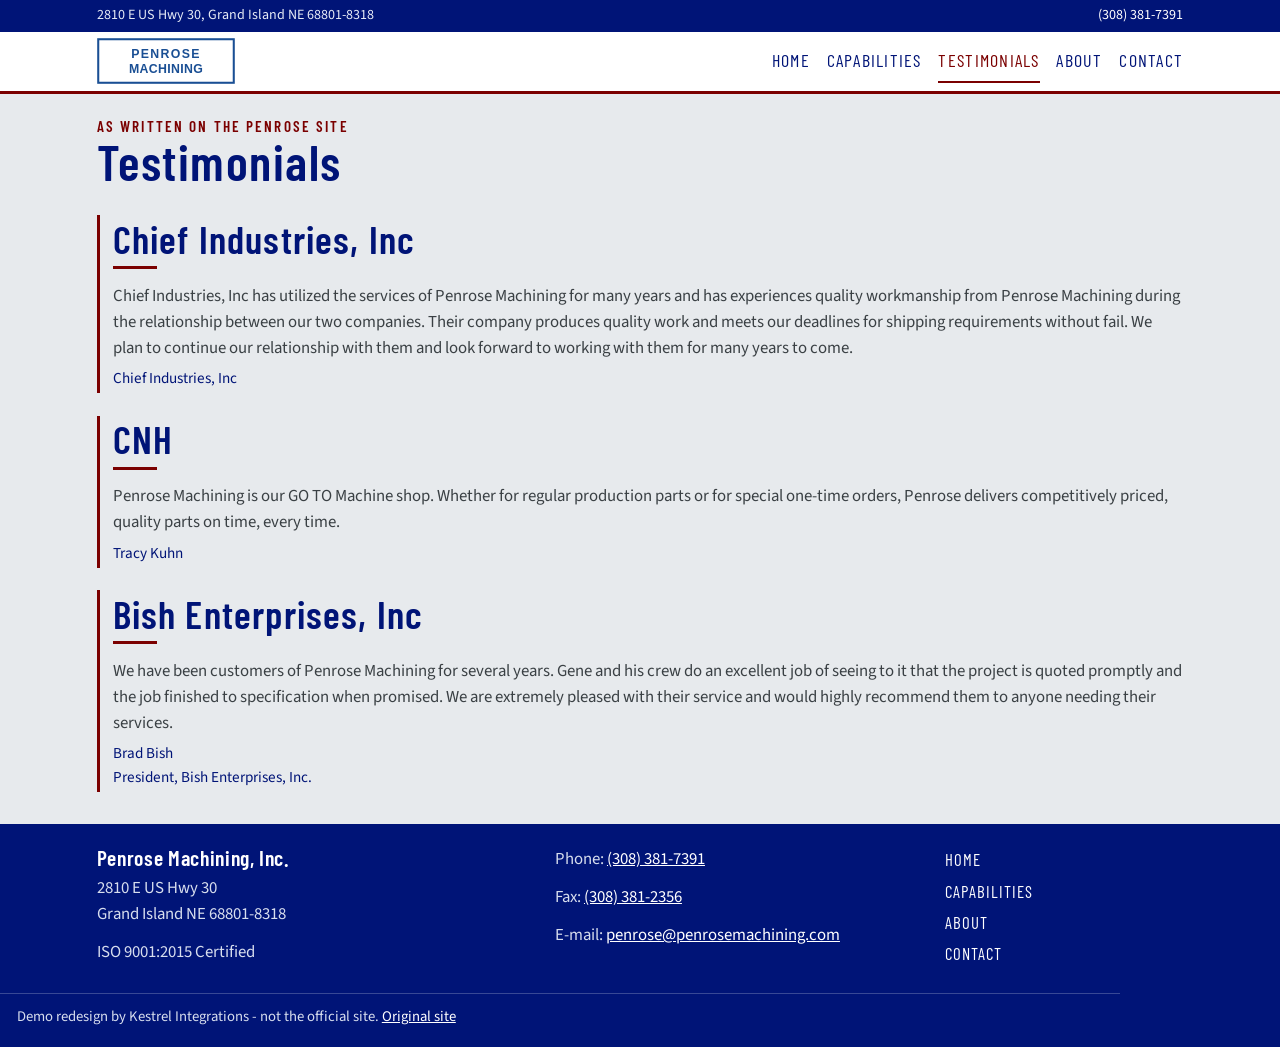
<file: testimonials.html>
<!DOCTYPE html>
<html lang="en" class="no-js">
<head>
  <meta charset="utf-8">
  <meta name="viewport" content="width=device-width, initial-scale=1">
  <title>Testimonials | Penrose Machining, Inc.</title>
  <meta name="description" content="Testimonials for Penrose Machining from Chief Industries, Inc., CNH, and Bish Enterprises, Inc.">
  <link rel="icon" href="assets/favicon.ico">
  <link rel="preconnect" href="https://fonts.googleapis.com">
  <link rel="preconnect" href="https://fonts.gstatic.com" crossorigin>
  <link href="https://fonts.googleapis.com/css2?family=Barlow+Condensed:wght@500;600;700&family=Source+Sans+3:wght@400;600&display=swap" rel="stylesheet">
  <link rel="stylesheet" href="css/styles.css">
  <script>document.documentElement.classList.remove("no-js");document.documentElement.classList.add("js");</script>
</head>
<body>
  <a class="skip" href="#main">Skip to content</a>
  <div class="sticky-stack">
    <div class="utility">
      <div class="wrap">
        <span class="addr">2810 E US Hwy 30, Grand Island NE 68801-8318</span>
        <a href="tel:+13083817391">(308) 381-7391</a>
      </div>
    </div>
    <header class="topbar wrap">
      <a class="brand" href="index.html">
        <svg xmlns="http://www.w3.org/2000/svg" viewBox="0 0 168 56" role="img" aria-label="Penrose Machining">
          <rect x="1.5" y="1.5" width="165" height="53" fill="#ffffff" stroke="#1a4f94" stroke-width="2.5"/>
          <text x="84" y="24" text-anchor="middle" font-family="Arial, Helvetica, sans-serif" font-size="15" font-weight="700" fill="#1a4f94" letter-spacing="1.6">PENROSE</text>
          <text x="84" y="42" text-anchor="middle" font-family="Arial, Helvetica, sans-serif" font-size="15" font-weight="700" fill="#1a4f94" letter-spacing="0.4">MACHINING</text>
        </svg>
      </a>
      <button class="nav-toggle" type="button" aria-expanded="false" aria-controls="site-nav">Menu</button>
      <nav id="site-nav" aria-label="Primary">
        <ul>
          <li><a href="index.html">Home</a></li>
          <li><a href="capabilities.html">Capabilities</a></li>
          <li><a href="testimonials.html" aria-current="page">Testimonials</a></li>
          <li><a href="about.html">About</a></li>
          <li><a href="contact.html">Contact</a></li>
        </ul>
      </nav>
    </header>
  </div>

  <main id="main">
    <header class="page-head">
      <div class="wrap">
        <p class="eyebrow">As written on the Penrose site</p>
        <h1>Testimonials</h1>
      </div>
    </header>

    <section class="section">
      <div class="wrap stack">
        <blockquote class="reveal" id="company_a">
          <h2>Chief Industries, Inc</h2>
          <hr class="rule">
          <p>Chief Industries, Inc has utilized the services of Penrose Machining for many years and has experiences quality workmanship from Penrose Machining during the relationship between our two companies. Their company produces quality work and meets our deadlines for shipping requirements without fail. We plan to continue our relationship with them and look forward to working with them for many years to come.</p>
          <footer>Chief Industries, Inc</footer>
        </blockquote>

        <blockquote class="reveal" id="company_b">
          <h2>CNH</h2>
          <hr class="rule">
          <p>Penrose Machining is our GO TO Machine shop. Whether for regular production parts or for special one-time orders, Penrose delivers competitively priced, quality parts on time, every time.</p>
          <footer>Tracy Kuhn</footer>
        </blockquote>

        <blockquote class="reveal" id="company_c">
          <h2>Bish Enterprises, Inc</h2>
          <hr class="rule">
          <p>We have been customers of Penrose Machining for several years. Gene and his crew do an excellent job of seeing to it that the project is quoted promptly and the job finished to specification when promised. We are extremely pleased with their service and would highly recommend them to anyone needing their services.</p>
          <footer>Brad Bish<br>President, Bish Enterprises, Inc.</footer>
        </blockquote>
      </div>
    </section>
  </main>

  <footer class="site-footer">
    <div class="wrap footer-grid">
      <div>
        <h2>Penrose Machining, Inc.</h2>
        <p>2810 E US Hwy 30<br>Grand Island NE 68801-8318</p>
        <p>ISO 9001:2015 Certified</p>
      </div>
      <div>
        <p>Phone: <a href="tel:+13083817391">(308) 381-7391</a></p>
        <p>Fax: <a href="tel:+13083812356">(308) 381-2356</a></p>
        <p>E-mail: <a href="mailto:penrose@penrosemachining.com">penrose@penrosemachining.com</a></p>
      </div>
      <ul class="footer-nav">
        <li><a href="index.html">Home</a></li>
        <li><a href="capabilities.html">Capabilities</a></li>
        <li><a href="about.html">About</a></li>
        <li><a href="contact.html">Contact</a></li>
      </ul>
    </div>
    <p class="demo-note wrap">Demo redesign by Kestrel Integrations - not the official site. <a href="https://www.penrosemachining.com/">Original site</a></p>
  </footer>

  <div class="dock">
    <a href="tel:+13083817391">Call</a>
    <a href="contact.html">Contact</a>
  </div>
  <script src="js/site.js"></script>
</body>
</html>
</file>
<file: css/styles.css>
:root {
  --navy: #001477;
  --navy-2: #00217b;
  --blue: #2b4f81;
  --sky: #608ec2;
  --sign: #1a4f94;
  --burgundy: #7b0000;
  --ink: #22262a;
  --text: #3a4044;
  --muted: #5e656b;
  --line: #d0d4d8;
  --paper: #e7eaed;
  --sheet: #f6f7f8;
  --white: #fff;
  --gold: #c8920a;
  --max: 1120px;
}

* { box-sizing: border-box; }

html { scroll-behavior: smooth; }

body {
  margin: 0;
  font-family: "Source Sans 3", "Segoe UI", Arial, sans-serif;
  font-size: 1.05rem;
  line-height: 1.55;
  color: var(--text);
  background: var(--paper);
}

img { max-width: 100%; height: auto; display: block; }

a { color: var(--blue); }
a:hover { color: var(--burgundy); }

h1, h2, h3, .eyebrow {
  font-family: "Barlow Condensed", "Arial Narrow", Arial, sans-serif;
  font-weight: 600;
  letter-spacing: 0.03em;
  color: var(--navy);
  line-height: 1.08;
  margin: 0;
}

p { margin: 0 0 0.75rem; }

.skip {
  position: absolute;
  left: -999px;
  top: 0;
  background: var(--white);
  color: var(--navy);
  padding: 0.4rem 0.6rem;
  z-index: 80;
}
.skip:focus { left: 0.4rem; top: 0.4rem; }

:focus-visible {
  outline: 2px solid var(--burgundy);
  outline-offset: 2px;
}

.wrap {
  width: 100%;
  max-width: var(--max);
  margin-inline: auto;
  padding-inline: 1.05rem;
}

.sticky-stack {
  position: sticky;
  top: 0;
  z-index: 40;
  background: var(--white);
  box-shadow: 0 3px 0 var(--burgundy);
}

.utility {
  background: var(--navy);
  color: #e6ebf6;
  font-size: 0.88rem;
}
.utility .wrap {
  display: flex;
  justify-content: flex-end;
  gap: 1rem;
  padding-block: 0.32rem;
}
.utility a { color: #fff; text-decoration: none; }
.utility a:hover { color: #fff; text-decoration: underline; }

.topbar {
  display: flex;
  flex-wrap: wrap;
  align-items: center;
  gap: 0.4rem 0.8rem;
  padding-block: 0.5rem;
}

.brand { display: flex; align-items: center; text-decoration: none; }
.brand svg { width: 138px; height: auto; }

.nav-toggle {
  margin-left: auto;
  background: var(--white);
  color: var(--navy);
  border: 1px solid var(--navy);
  font-family: "Barlow Condensed", "Arial Narrow", Arial, sans-serif;
  font-size: 1.05rem;
  letter-spacing: 0.08em;
  text-transform: uppercase;
  padding: 0.35rem 0.7rem;
  cursor: pointer;
}
.nav-toggle:hover { background: var(--navy); color: #fff; }

#site-nav { width: 100%; }
#site-nav ul {
  list-style: none;
  margin: 0;
  padding: 0.15rem 0 0.55rem;
  display: flex;
  flex-direction: column;
}
#site-nav a {
  display: block;
  text-decoration: none;
  color: var(--navy);
  font-family: "Barlow Condensed", "Arial Narrow", Arial, sans-serif;
  font-size: 1.28rem;
  letter-spacing: 0.07em;
  text-transform: uppercase;
  padding: 0.28rem 0;
  border-bottom: 1px solid var(--line);
}
#site-nav a[aria-current="page"] { color: var(--burgundy); }
#site-nav a:hover { color: var(--burgundy); }

.hero img { width: 100%; height: auto; }

.lede {
  background: var(--white);
  border-bottom: 1px solid var(--line);
  padding-block: 1.15rem 1.35rem;
}
.eyebrow {
  color: var(--burgundy);
  font-size: 0.95rem;
  letter-spacing: 0.14em;
  text-transform: uppercase;
}
.lede h1 {
  font-size: clamp(2.15rem, 6.4vw, 3.7rem);
  max-width: 18ch;
  margin: 0.15rem 0 0.55rem;
}
.lede .goal { max-width: 62ch; font-size: 1.12rem; color: var(--ink); }

.actions { display: flex; flex-wrap: wrap; gap: 0.45rem; margin-top: 0.85rem; }

.btn {
  display: inline-block;
  background: var(--navy);
  color: #fff;
  text-decoration: none;
  padding: 0.52rem 0.85rem;
  font-family: "Barlow Condensed", "Arial Narrow", Arial, sans-serif;
  letter-spacing: 0.07em;
  text-transform: uppercase;
  font-size: 1.08rem;
  border: 1px solid var(--navy);
  cursor: pointer;
}
.btn:hover { background: var(--burgundy); border-color: var(--burgundy); color: #fff; }
.btn-ghost { background: transparent; color: var(--navy); }
.btn-ghost:hover { background: var(--navy); border-color: var(--navy); color: #fff; }

.trust {
  display: flex;
  flex-wrap: wrap;
  gap: 0.35rem;
  list-style: none;
  margin: 0.9rem 0 0;
  padding: 0;
}
.trust li {
  font-family: "Barlow Condensed", "Arial Narrow", Arial, sans-serif;
  letter-spacing: 0.06em;
  text-transform: uppercase;
  font-size: 0.98rem;
  color: var(--navy);
  border: 1px solid var(--navy);
  padding: 0.16rem 0.48rem;
  background: var(--white);
}

.section { padding-block: 1.45rem 0.4rem; }
.section h2 { font-size: clamp(1.85rem, 4vw, 2.45rem); }
.rule {
  width: 2.75rem;
  height: 3px;
  background: var(--burgundy);
  border: 0;
  margin: 0.4rem 0 0.85rem;
}

.sample-flag {
  display: inline-block;
  background: var(--burgundy);
  color: #fff;
  font-family: "Barlow Condensed", "Arial Narrow", Arial, sans-serif;
  font-size: 0.95rem;
  letter-spacing: 0.06em;
  text-transform: uppercase;
  padding: 0.12rem 0.45rem;
  margin-bottom: 0.55rem;
}
.rating-row {
  display: flex;
  flex-wrap: wrap;
  align-items: center;
  gap: 0.45rem 0.8rem;
  margin-bottom: 0.7rem;
}
.stars {
  color: var(--muted);
  letter-spacing: 0.08em;
  font-size: 1.2rem;
  line-height: 1;
}
.rating-note { margin: 0; color: var(--muted); font-size: 0.95rem; }

.review-list {
  display: grid;
  gap: 0.35rem 1.25rem;
  margin: 0 0 0.9rem;
}
.review {
  border-top: 2px solid var(--navy);
  padding: 0.4rem 0 0.55rem;
}
.review p { margin: 0.2rem 0; }
.review .who { color: var(--muted); font-size: 0.92rem; }
.badge {
  font-family: "Barlow Condensed", "Arial Narrow", Arial, sans-serif;
  font-size: 0.82rem;
  letter-spacing: 0.08em;
  text-transform: uppercase;
  color: var(--burgundy);
  border: 1px solid var(--burgundy);
  padding: 0 0.32rem;
}

.prose { max-width: 72ch; }
.prose h2 { margin-bottom: 0.2rem; }

.chips {
  display: flex;
  flex-wrap: wrap;
  gap: 0.32rem;
  list-style: none;
  margin: 0;
  padding: 0;
}
.chips a,
.chips li,
.tab {
  display: inline-block;
  padding: 0.2rem 0.48rem;
  border: 1px solid #b5bec6;
  background: var(--sheet);
  color: var(--navy);
  font-size: 0.86rem;
  line-height: 1.3;
  text-decoration: none;
  border-radius: 2px;
}
.chips a:hover,
.tab:hover { border-color: var(--navy); color: var(--burgundy); background: var(--white); }

.tab {
  font: inherit;
  font-size: 0.9rem;
  cursor: pointer;
  text-align: left;
}
.tab[aria-selected="true"] {
  background: var(--navy);
  border-color: var(--navy);
  color: #fff;
}
.tab[aria-selected="true"]:hover { color: #fff; background: var(--blue); }

.tablist { display: flex; flex-wrap: wrap; gap: 0.32rem; margin-bottom: 0.9rem; }

.panel { scroll-margin-top: 7rem; }
.panel h2 { font-size: clamp(1.7rem, 3vw, 2.15rem); margin-bottom: 0.45rem; }
.panel h3 {
  font-size: 1.15rem;
  letter-spacing: 0.08em;
  text-transform: uppercase;
  margin: 0.85rem 0 0.4rem;
}
.panel-photo img { width: 100%; border: 1px solid var(--line); }

.js .panel { display: none; }
.js .panel.is-active { display: block; animation: fade 0.4s ease; }
.no-js .panel {
  display: block;
  border-top: 1px solid var(--line);
  margin-top: 1.1rem;
  padding-top: 0.8rem;
}

.shots {
  display: grid;
  grid-template-columns: 1fr 1fr;
  gap: 0.35rem;
}
.shot {
  padding: 0;
  border: 0;
  background: #1a1d21;
  cursor: pointer;
  display: block;
}
.shot img {
  width: 100%;
  height: 132px;
  object-fit: cover;
}
.shot:hover img { opacity: 0.86; }

.stack { display: grid; gap: 1.4rem; }
.photo-follow { margin-top: 0.7rem; }
.quotes { display: grid; gap: 0.9rem; }
blockquote {
  margin: 0;
  padding: 0.15rem 0 0.15rem 0.8rem;
  border-left: 3px solid var(--burgundy);
}
blockquote p { margin: 0 0 0.4rem; }
blockquote footer { color: var(--navy); font-size: 0.95rem; }
blockquote cite { font-style: normal; }

.split { display: grid; gap: 1rem; }
.page-head { padding-block: 1.15rem 0.2rem; }
.page-head h1 { font-size: clamp(2.1rem, 5.5vw, 3.15rem); }
.page-head p { max-width: 68ch; margin-top: 0.55rem; }

.facts {
  display: grid;
  grid-template-columns: 1fr 1fr;
  gap: 0.45rem;
  margin: 0 0 1rem;
  padding: 0;
  list-style: none;
}
.facts li {
  background: var(--white);
  border-top: 2px solid var(--navy);
  padding: 0.4rem 0.5rem 0.45rem;
}
.facts strong {
  display: block;
  font-family: "Barlow Condensed", "Arial Narrow", Arial, sans-serif;
  font-size: 1.25rem;
  color: var(--navy);
  font-weight: 600;
  letter-spacing: 0.03em;
}
.facts span { color: var(--muted); font-size: 0.88rem; }

.form {
  display: grid;
  gap: 0.6rem;
  max-width: 42rem;
}
.form-row { display: grid; gap: 0.6rem; }
label span {
  display: block;
  font-size: 0.88rem;
  color: var(--navy);
  margin-bottom: 0.15rem;
}
input, textarea {
  width: 100%;
  font: inherit;
  color: var(--ink);
  background: var(--white);
  border: 1px solid #b5bec6;
  padding: 0.45rem 0.55rem;
}
textarea { min-height: 8rem; resize: vertical; }
.form-note { color: var(--muted); font-size: 0.92rem; }
.form-status {
  margin: 0;
  border-left: 3px solid var(--navy);
  padding: 0.2rem 0 0.2rem 0.65rem;
  color: var(--navy);
}

.contact-list { list-style: none; margin: 0; padding: 0; }
.contact-list li { margin: 0 0 0.35rem; }
.contact-list a { text-decoration: none; }
.contact-list a:hover { text-decoration: underline; }

.site-footer {
  background: var(--navy);
  color: #d7deee;
  margin-top: 1.6rem;
  padding-block: 1.4rem 1.1rem;
}
.site-footer a { color: #fff; }
.site-footer h2 {
  color: #fff;
  font-size: 1.35rem;
  margin-bottom: 0.35rem;
}
.footer-grid { display: grid; gap: 1rem; }
.footer-nav { list-style: none; margin: 0; padding: 0; }
.footer-nav a {
  font-family: "Barlow Condensed", "Arial Narrow", Arial, sans-serif;
  letter-spacing: 0.06em;
  text-transform: uppercase;
  text-decoration: none;
  font-size: 1.05rem;
}
.footer-nav li { margin: 0 0 0.2rem; }
.demo-note {
  border-top: 1px solid rgba(255, 255, 255, 0.22);
  margin: 1rem 0 0;
  padding-top: 0.75rem;
  font-size: 0.92rem;
}

.dock {
  position: fixed;
  left: 0;
  right: 0;
  bottom: 0;
  z-index: 50;
  display: flex;
  background: var(--navy);
  border-top: 3px solid var(--burgundy);
}
.dock a {
  flex: 1;
  text-align: center;
  color: #fff;
  text-decoration: none;
  font-family: "Barlow Condensed", "Arial Narrow", Arial, sans-serif;
  letter-spacing: 0.09em;
  text-transform: uppercase;
  font-size: 1.18rem;
  padding: 0.72rem 0.4rem;
}
.dock a + a { box-shadow: inset 1px 0 0 rgba(255, 255, 255, 0.28); }
.dock a:hover { background: var(--burgundy); color: #fff; }

.lb {
  border: 0;
  padding: 0;
  background: transparent;
  width: min(960px, 94vw);
  max-width: 94vw;
}
.lb::backdrop { background: rgba(6, 10, 22, 0.84); }
.lb figure { margin: 0; }
.lb-frame {
  position: relative;
  aspect-ratio: 16 / 10;
  background: #0e1218;
}
.lb-frame img {
  position: absolute;
  inset: 0;
  width: 100%;
  height: 100%;
  object-fit: contain;
  opacity: 0;
  transition: opacity 0.4s ease;
}
.lb-frame img.is-front { opacity: 1; }
.lb figcaption {
  display: flex;
  flex-wrap: wrap;
  gap: 0.4rem;
  align-items: center;
  justify-content: space-between;
  background: var(--navy);
  color: #fff;
  padding: 0.45rem 0.6rem;
}
.lb figcaption p { margin: 0; flex: 1 1 12rem; font-size: 0.92rem; }
.lb-nav { display: flex; gap: 0.35rem; }
.lb-nav button,
.lb-close {
  font-family: "Barlow Condensed", "Arial Narrow", Arial, sans-serif;
  letter-spacing: 0.06em;
  text-transform: uppercase;
  background: transparent;
  color: #fff;
  border: 1px solid rgba(255, 255, 255, 0.45);
  padding: 0.25rem 0.5rem;
  cursor: pointer;
}
.lb-nav button:hover,
.lb-close:hover { background: var(--burgundy); border-color: var(--burgundy); }

@keyframes page-in {
  from { opacity: 0; }
  to { opacity: 1; }
}
@keyframes fade {
  from { opacity: 0; }
  to { opacity: 1; }
}

.js body { animation: page-in 0.55s ease both; }

.js .reveal {
  opacity: 0;
  transform: translateY(14px);
}
.js .reveal.is-in {
  opacity: 1;
  transform: none;
  transition: opacity 0.5s ease, transform 0.5s ease;
  transition-delay: var(--d, 0ms);
}

@media (max-width: 859px) {
  .js #site-nav { display: none; }
  .js #site-nav.is-open { display: block; }
  .no-js .nav-toggle { display: none; }
  body { padding-bottom: 3.35rem; }
  .utility .addr { display: none; }
}

@media (min-width: 720px) {
  .review-list { grid-template-columns: 1fr 1fr; }
  .form-row { grid-template-columns: 1fr 1fr; }
  .facts { grid-template-columns: repeat(4, 1fr); }
  .footer-grid { grid-template-columns: 1.3fr 1.1fr 0.7fr; }
  .shot img { height: 158px; }
  .js .panel.is-active.has-photo,
  .no-js .panel.has-photo {
    display: grid;
    grid-template-columns: minmax(0, 1fr) minmax(200px, 300px);
    gap: 1rem 1.25rem;
    align-items: start;
  }
  .panel-photo { grid-column: 2; grid-row: 1 / span 4; }
}

@media (min-width: 860px) {
  .nav-toggle { display: none; }
  .topbar { flex-wrap: nowrap; padding-block: 0.4rem; }
  #site-nav { width: auto; margin-left: auto; }
  #site-nav ul {
    flex-direction: row;
    align-items: center;
    gap: 0 1.05rem;
    padding: 0;
  }
  #site-nav a {
    border-bottom: 2px solid transparent;
    padding: 0.45rem 0;
    font-size: 1.12rem;
  }
  #site-nav a[aria-current="page"] { border-bottom-color: var(--burgundy); }
  .dock { display: none; }
  body { padding-bottom: 0; }
  .shots { grid-template-columns: repeat(4, 1fr); }
  .split { grid-template-columns: 1.15fr 0.85fr; align-items: start; gap: 1.4rem; }
  .split .facts { grid-template-columns: 1fr 1fr; }
  .quotes { grid-template-columns: 1fr 1fr 1fr; }
  .cap-layout { display: grid; grid-template-columns: 200px minmax(0, 1fr); gap: 1.2rem; align-items: start; }
  .tablist { flex-direction: column; align-items: stretch; position: sticky; top: 6.6rem; margin: 0; }
  .utility .wrap { justify-content: space-between; }
}

@media (prefers-reduced-motion: reduce) {
  html { scroll-behavior: auto; }
  *, *::before, *::after {
    animation: none !important;
    transition: none !important;
  }
  .js .reveal,
  .js .reveal.is-in {
    opacity: 1 !important;
    transform: none !important;
  }
  .lb-frame img.is-front { opacity: 1; }
}
</file>
